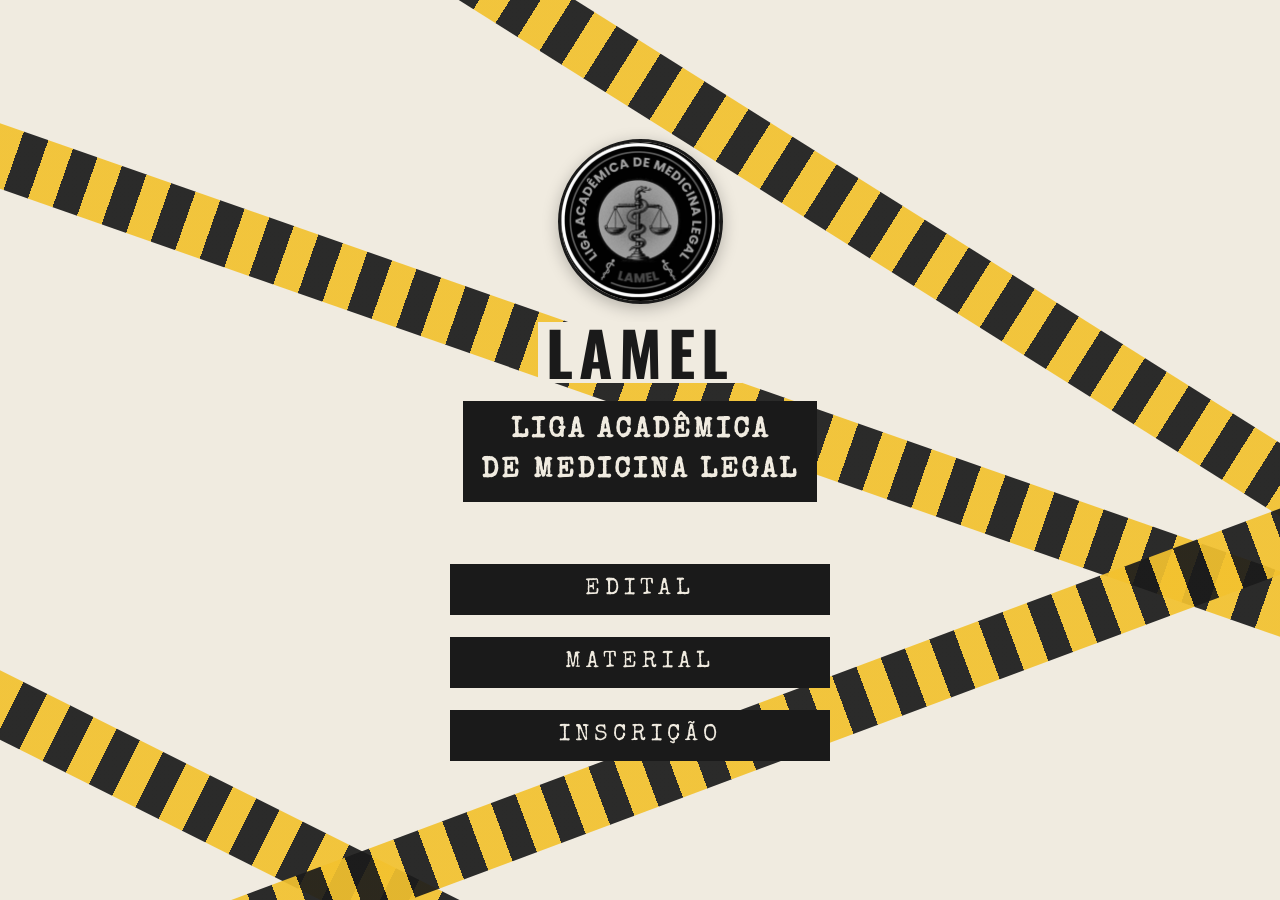
<file: index.html>
<!DOCTYPE html>
<html lang="pt-BR">
<head>
  <meta charset="UTF-8">
  <meta name="viewport" content="width=device-width, initial-scale=1.0">
  <title>LAMEL – Liga Acadêmica de Medicina Legal</title>
  <link rel="stylesheet" href="style.css">
  <link rel="icon" type="image/jpeg" href="logo.jpg">
</head>
<body>

  <!-- Warning tapes -->
  <div class="tape tape-t1"></div>
  <div class="tape tape-t2"></div>
  <div class="tape tape-b1"></div>
  <div class="tape tape-b2"></div>

  <main class="container">

    <img src="logo.jpg" alt="Logo LAMEL" class="logo">

    <div class="hero-block">
      <h1 class="brand-title">LAMEL</h1>
    </div>

    <div class="subtitle-wrapper">
      <h2 class="subtitle">LIGA ACADÊMICA<br>DE MEDICINA LEGAL</h2>
    </div>

    <div class="actions">

      <!-- Checkbox trick: accordion sem JS, transição suave -->
      <input type="checkbox" id="edital-toggle" class="edital-toggle">
      <div class="edital-wrapper">
        <label for="edital-toggle" class="btn">EDITAL</label>
        <div class="edital-panel">
          <div class="edital-content">
            <h3>Datas Importantes</h3>
            <ul class="edital-dates">
              <!-- As datas serão adicionadas aqui -->
              <li><strong>Aula inaugural:</strong> <span>28/05</span></li>
              <li><strong>Prova:</strong> <span>11/06</span></li>
              <li><strong>Resultados:</strong> <span>13/06</span></li>
            </ul>
            <a href="edital.pdf" target="_blank" rel="noopener" class="pdf-link">
              Ver Edital Completo
            </a>
          </div>
        </div>
      </div>

      <!-- MATERIAL DE ESTUDO button -->
      <a href="processo_seletivo.pdf" target="_blank" rel="noopener" class="btn">MATERIAL</a>

      <!-- INSCRIÇÃO button -->
      <a href="formulario.html" class="btn">INSCRIÇÃO</a>

    </div>

  </main>

  <script>

</body>
</html>
</file>
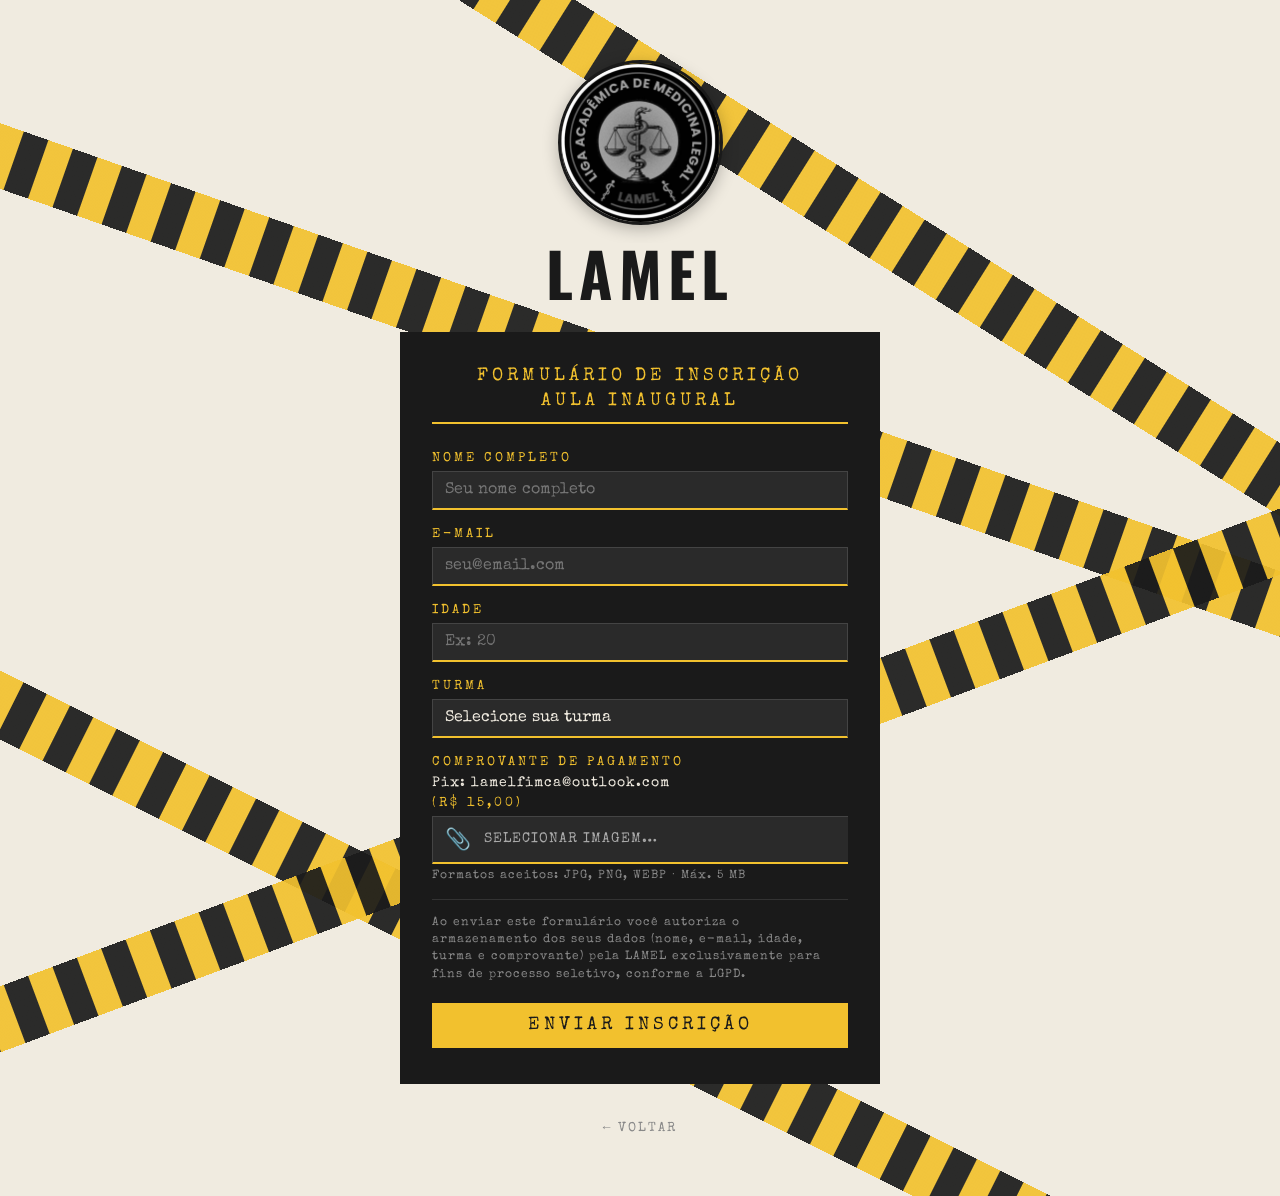
<file: formulario.html>
<!doctype html>
<html lang="pt-BR">
  <head>
    <meta charset="UTF-8" />
    <meta name="viewport" content="width=device-width, initial-scale=1.0" />
    <title>Inscrição – LAMEL</title>
    <link rel="stylesheet" href="style.css" />
    <link rel="icon" type="image/jpeg" href="logo.jpg" />
  </head>
  <body>
    <!-- Warning tapes -->
    <div class="tape tape-t1"></div>
    <div class="tape tape-t2"></div>
    <div class="tape tape-b1"></div>
    <div class="tape tape-b2"></div>

    <main class="container">
      <img src="logo.jpg" alt="Logo LAMEL" class="logo" />

      <div class="hero-block">
        <h1 class="brand-title">LAMEL</h1>
      </div>

      <div class="form-wrapper">
        <p class="form-title">Formulário de Inscrição</p>
        <p class="form-title2">Aula Inaugural</p>
        <div class="alert" id="alert" role="alert"></div>

        <!-- Tela de sucesso (oculta até envio) -->
        <div class="success-screen" id="success-screen" hidden>
          <div class="success-icon">✓</div>
          <h2 class="success-title">Inscrição Enviada!</h2>
          <p class="success-msg">
            Recebemos sua inscrição. Entraremos em contato pelo e-mail informado
            em breve.
          </p>
          <a
            href="https://www.instagram.com/lamel_fimca/"
            target="_blank"
            rel="noopener"
            class="btn-instagram"
          >
            <svg
              class="ig-icon"
              viewBox="0 0 24 24"
              fill="currentColor"
              aria-hidden="true"
            >
              <path
                d="M12 2.163c3.204 0 3.584.012 4.85.07 1.366.062 2.633.334 3.608 1.308.975.975 1.246 2.242 1.308 3.608.058 1.266.07 1.646.07 4.85s-.012 3.584-.07 4.85c-.062 1.366-.334 2.633-1.308 3.608-.975.975-2.242 1.246-3.608 1.308-1.266.058-1.646.07-4.85.07s-3.584-.012-4.85-.07c-1.366-.062-2.633-.334-3.608-1.308-.975-.975-1.246-2.242-1.308-3.608C2.175 15.584 2.163 15.204 2.163 12s.012-3.584.07-4.85c.062-1.366.334-2.633 1.308-3.608.975-.975 2.242-1.246 3.608-1.308C8.416 2.175 8.796 2.163 12 2.163zm0-2.163C8.741 0 8.332.014 7.052.072 5.197.157 3.355.673 2.014 2.014.673 3.355.157 5.197.072 7.052.014 8.332 0 8.741 0 12c0 3.259.014 3.668.072 4.948.085 1.855.601 3.697 1.942 5.038 1.341 1.341 3.183 1.857 5.038 1.942C8.332 23.986 8.741 24 12 24s3.668-.014 4.948-.072c1.855-.085 3.697-.601 5.038-1.942 1.341-1.341 1.857-3.183 1.942-5.038C23.986 15.668 24 15.259 24 12s-.014-3.668-.072-4.948c-.085-1.855-.601-3.697-1.942-5.038C20.645.673 18.803.157 16.948.072 15.668.014 15.259 0 12 0zm0 5.838a6.162 6.162 0 1 0 0 12.324 6.162 6.162 0 0 0 0-12.324zm0 10.162a4 4 0 1 1 0-8 4 4 0 0 1 0 8zm6.406-11.845a1.44 1.44 0 1 0 0 2.881 1.44 1.44 0 0 0 0-2.881z"
              />
            </svg>
            Seguir no Instagram
          </a>
          <a href="index.html" class="back-link" style="margin-top: 12px"
            >← Voltar ao início</a
          >
        </div>

        <form id="form-inscricao" novalidate>
          <div class="form-group">
            <label for="nome">Nome Completo</label>
            <input
              type="text"
              id="nome"
              name="nome"
              placeholder="Seu nome completo"
              required
              autocomplete="name"
            />
          </div>

          <div class="form-group">
            <label for="email">E-mail</label>
            <input
              type="email"
              id="email"
              name="email"
              placeholder="seu@email.com"
              required
              autocomplete="email"
            />
          </div>

          <div class="form-group">
            <label for="idade">Idade</label>
            <input
              type="number"
              id="idade"
              name="idade"
              placeholder="Ex: 20"
              min="16"
              max="80"
              required
            />
          </div>

          <div class="form-group">
            <label for="turma">Turma</label>
            <select id="turma" name="turma" required>
              <option value="" disabled selected>Selecione sua turma</option>
              <option>T1A</option>
              <option>T1B</option>
              <option>T2A</option>
              <option>T2B</option>
              <option>T3A</option>
              <option>T3B</option>
              <option>T4A</option>
              <option>T4B</option>
              <option>T4C</option>
              <option>T5A</option>
              <option>ODONTOLOGIA</option>
              <option>DIREITO</option>
            </select>
          </div>

          <div class="form-group">
            <label>Comprovante de Pagamento</label>
            <label id="pix-label">Pix: lamelfimca@outlook.com</label>
            <label>(R$ 15,00)</label>
            <div class="file-wrapper">
              <label class="file-label" for="comprovante" tabindex="0">
                <span class="file-icon">📎</span>
                <span class="file-text" id="file-text">Selecionar imagem…</span>
                <input
                  type="file"
                  id="comprovante"
                  name="comprovante"
                  accept="image/jpeg,image/png,image/webp,image/gif"
                  required
                />
              </label>
              <button
                type="button"
                id="file-clear"
                class="file-clear"
                aria-label="Remover arquivo"
                hidden
              >
                ✕
              </button>
            </div>
            <span class="file-hint"
              >Formatos aceitos: JPG, PNG, WEBP · Máx. 5 MB</span
            >
          </div>

          <p class="consent">
            Ao enviar este formulário você autoriza o armazenamento dos seus
            dados (nome, e-mail, idade, turma e comprovante) pela LAMEL
            exclusivamente para fins de processo seletivo, conforme a LGPD.
          </p>

          <button type="submit" class="btn-submit" id="submit-btn">
            Enviar Inscrição
          </button>
        </form>
      </div>

      <a href="index.html" class="back-link">← Voltar</a>
    </main>

    <script>
      // ── Replace this URL after deploying the Apps Script ─────────────────────
      const APPS_SCRIPT_URL =
        "https://script.google.com/macros/s/AKfycbzsZSenzncVrb4awUYb7EeG2u3ZVIsr3Wve79wut9ikx5Fwp4q7ZwRY_jegKjFiJY6lDw/exec";
      // ─────────────────────────────────────────────────────────────────────────

      const MAX_FILE_BYTES = 5 * 1024 * 1024; // 5 MB
      const ALLOWED_TYPES = [
        "image/jpeg",
        "image/png",
        "image/webp",
        "image/gif",
      ];

      // Update file label text when a file is chosen
      const fileInput = document.getElementById("comprovante");
      const fileText = document.getElementById("file-text");
      const fileClear = document.getElementById("file-clear");

      fileInput.addEventListener("change", function () {
        if (this.files.length) {
          fileText.textContent = this.files[0].name;
          fileText.classList.add("selected");
          fileClear.hidden = false;
        } else {
          resetFile();
        }
      });

      fileClear.addEventListener("click", function () {
        fileInput.value = "";
        resetFile();
      });

      function resetFile() {
        fileText.textContent = "Selecionar imagem…";
        fileText.classList.remove("selected");
        fileClear.hidden = true;
      }

      // Allow keyboard activation of custom file label
      document
        .querySelector(".file-label")
        .addEventListener("keydown", function (e) {
          if (e.key === "Enter" || e.key === " ") {
            e.preventDefault();
            document.getElementById("comprovante").click();
          }
        });

      // ── Form submission ───────────────────────────────────────────────────────
      document
        .getElementById("form-inscricao")
        .addEventListener("submit", async function (e) {
          e.preventDefault();
          hideAlert();

          const submitBtn = document.getElementById("submit-btn");

          // Client-side validation
          const nome = document.getElementById("nome").value.trim();
          const email = document.getElementById("email").value.trim();
          const idade = document.getElementById("idade").value.trim();
          const turma = document.getElementById("turma").value;
          const file = fileInput.files[0];

          if (!nome || !email || !idade || !turma) {
            return showAlert("Preencha todos os campos obrigatórios.", "error");
          }
          const emailRegex = /^[^\s@]+@[^\s@]+\.[^\s@]+$/;
          if (!emailRegex.test(email)) {
            return showAlert("Informe um e-mail válido.", "error");
          }
          if (!file) {
            return showAlert("Anexe o comprovante de pagamento.", "error");
          }
          if (!ALLOWED_TYPES.includes(file.type)) {
            return showAlert(
              "Formato de arquivo inválido. Use JPG, PNG ou WEBP.",
              "error",
            );
          }
          if (file.size > MAX_FILE_BYTES) {
            return showAlert(
              "O arquivo é muito grande. Tamanho máximo: 5 MB.",
              "error",
            );
          }
          if (APPS_SCRIPT_URL.startsWith("COLE")) {
            return showAlert(
              "URL do Apps Script não configurada. Siga as instruções em apps-script.gs.",
              "error",
            );
          }

          // Disable button and show loading state
          submitBtn.disabled = true;
          submitBtn.textContent = "Enviando…";

          try {
            const base64 = await fileToBase64(file);

            const payload = {
              nome,
              email,
              idade,
              turma,
              comprovante: {
                data: base64,
                mimeType: file.type,
                name: file.name,
              },
            };

            // Use text/plain to avoid CORS preflight on Apps Script
            const resp = await fetch(APPS_SCRIPT_URL, {
              method: "POST",
              headers: { "Content-Type": "text/plain" },
              body: JSON.stringify(payload),
            });

            const result = await resp.json();

            if (result.success) {
              document.getElementById("form-inscricao").style.display = "none";
              document.getElementById("alert").hidden = true;
              resetFile();
              document.getElementById("success-screen").hidden = false;
            } else {
              showAlert(
                "Erro ao enviar: " + (result.error || "tente novamente."),
                "error",
              );
            }
          } catch (err) {
            showAlert(
              "Falha na conexão. Verifique sua internet e tente novamente.",
              "error",
            );
          } finally {
            submitBtn.disabled = false;
            submitBtn.textContent = "Enviar Inscrição";
          }
        });

      function fileToBase64(file) {
        return new Promise((resolve, reject) => {
          const img = new Image();
          const url = URL.createObjectURL(file);

          img.onload = () => {
            URL.revokeObjectURL(url);

            const MAX_DIM = 1280;
            let { width, height } = img;
            if (width > MAX_DIM || height > MAX_DIM) {
              if (width > height) {
                height = Math.round((height * MAX_DIM) / width);
                width = MAX_DIM;
              } else {
                width = Math.round((width * MAX_DIM) / height);
                height = MAX_DIM;
              }
            }

            const canvas = document.createElement("canvas");
            canvas.width = width;
            canvas.height = height;
            canvas.getContext("2d").drawImage(img, 0, 0, width, height);
            resolve(canvas.toDataURL("image/jpeg", 0.75));
          };

          img.onerror = reject;
          img.src = url;
        });
      }

      function showAlert(msg, type) {
        const el = document.getElementById("alert");
        el.textContent = msg;
        el.className = "alert " + type + " show";
        el.scrollIntoView({ behavior: "smooth", block: "nearest" });
      }

      function hideAlert() {
        document.getElementById("alert").className = "alert";
      }
    </script>
  </body>
</html>
</file>
<file: style.css>
@import url("https://fonts.googleapis.com/css2?family=Special+Elite&family=Oswald:wght@700&display=swap");

*,
*::before,
*::after {
  margin: 0;
  padding: 0;
  box-sizing: border-box;
}

html,
body {
  min-height: 100vh;
  overflow-x: hidden;
}

body {
  background-color: #f0ebe0;
  font-family: "Special Elite", "Courier New", monospace;
  position: relative;
}

/* ── Warning tape ──────────────────────────────────────────── */
/*
 * T1: borda esquerda ~15vh → borda direita ~50vh (cruza logo levemente acima do centro)
 * T2: âncora borda direita ~44vh → estende até borda superior ~30vw e além
 * B1: borda esquerda 75vh → centro da borda inferior (50vw,100vh) ✓
 * B2: centro em (25vw, 100vh) com transform-origin: center center
 *     → mesmo ângulo da versão perfeita, estende para além da borda inferior
 */
.tape {
  position: fixed;
  width: 250vw;
  height: 62px;
  background: repeating-linear-gradient(
    90deg,
    #f2c12e 0px,
    #f2c12e 26px,
    #1a1a1a 26px,
    #1a1a1a 52px
  );
  z-index: 0;
  pointer-events: none;
  opacity: 0.92;
}

/* T1: inicia a 15vh na borda esquerda → cruza logo levemente acima do centro → ~50vh borda direita */
.tape-t1 {
  top: calc(15vh - 31px);
  left: -60px;
  transform-origin: left center;
  transform: rotate(atan2(35vh, 100vw));
}

/* T2: centro em (65vw, 22vh) = ponto médio entre (30vw, 0) e (100vw, 44vh)
 * Ângulo positivo atan2(44vh, 70vw) — sem ambiguidade de sinal no browser */
.tape-t2 {
  top: calc(22vh - 31px);
  left: -60vw;
  transform-origin: center center;
  transform: rotate(atan2(44vh, 70vw));
}

/* B1: borda esquerda 75vh → centro da borda inferior ✓ */
.tape-b1 {
  top: calc(75vh - 31px);
  left: -60px;
  transform-origin: left center;
  transform: rotate(atan2(25vh, 50vw));
}

/* B2: centro em (25vw, 100vh) — mesmo ângulo aprovado, estende além da borda inferior */
.tape-b2 {
  top: calc(100vh - 31px);
  left: -100vw;
  transform-origin: center center;
  transform: rotate(atan2(-28vh, 75vw));
}

/* ── Tapes: mobile portrait — calculado geometricamente por pontos de entrada/saída ── */
@media (max-width: 768px) {
  /* T1: centro em (50vw, 29vh) → ângulo um pouco maior */
  .tape-t1 {
    top: calc(29vh - 31px);
    left: -75vw;
    transform-origin: center center;
    transform: rotate(atan2(22vh, 100vw));
  }
  /* T2: centro em (70vw, 16vh) → levemente mais à direita e acima */
  .tape-t2 {
    top: calc(16vh - 31px);
    left: -55vw;
    transform-origin: center center;
    transform: rotate(atan2(37vh, 65vw));
  }
  /* B1: âncora direita em 108vh → esquerda visível em ~73vh (altura do botão inscrição) */
  .tape-b1 {
    top: calc(115vh - 31px);
    left: auto;
    right: -60px;
    transform-origin: right center;
    transform: rotate(atan2(16vh, 50vw));
  }
  /* B2: centro em (60vw, 86vh) → levemente mais para baixo */
  .tape-b2 {
    top: calc(86vh - 31px);
    left: -65vw;
    right: auto;
    transform-origin: center center;
    transform: rotate(atan2(-35vh, 80vw));
  }
}

/* ── Tapes: max-width 480px (Galaxy S25 ~360px) ── */
@media (max-width: 480px) {
  .tape-t1 {
    top: calc(35vh - 31px);
    left: -120vw;
    right: auto;
    width: 400vw;
    transform-origin: center center;
    transform: rotate(atan2(22vh, 100vw));
  }
  .tape-t2 {
    top: calc(22vh - 31px);
    left: -120vw;
    right: auto;
    width: 400vw;
    transform-origin: center center;
    transform: rotate(atan2(30vh, 65vw));
  }
  .tape-b1 {
    top: calc(110vh - 31px);
    left: calc(-150vw + 60px);
    right: auto;
    width: 250vw;
    transform-origin: right center;
    transform: rotate(atan2(13vh, 50vw));
  }
  .tape-b2 {
    top: calc(86vh - 31px);
    left: -130vw;
    right: auto;
    width: 400vw;
    transform-origin: center center;
    transform: rotate(atan2(-35vh, 80vw));
  }
}

.container {
  min-height: 100vh;
  display: flex;
  flex-direction: column;
  align-items: center;
  justify-content: center;
  padding: 60px 20px;
  position: relative;
  z-index: 1;
  gap: 18px;
}

/* ── Hero block (background atrás do "LAMEL" para cobrir as faixas) ── */
.hero-block {
  background: #f0ebe0;
  padding: 0 8px;
  line-height: 1;
}

/* ── Logo ──────────────────────────────────────────────────── */
.logo {
  width: 165px;
  height: 165px;
  border-radius: 50%;
  object-fit: cover;
  border: 3px solid #1a1a1a;
  box-shadow: 0 4px 16px rgba(0, 0, 0, 0.25);
}

/* ── Brand title ───────────────────────────────────────────── */
.brand-title {
  font-family: "Oswald", "Arial Black", Impact, sans-serif;
  font-size: 3.8rem;
  font-weight: 700;
  color: #1a1a1a;
  letter-spacing: 6px;
  text-transform: uppercase;
  margin: 0;
  line-height: 1;
}

/* ── Subtitle block ────────────────────────────────────────── */
.subtitle-wrapper {
  background-color: #1a1a1a;
  padding: 10px 18px;
  text-align: center;
}

.subtitle {
  font-family: "Special Elite", "Courier New", monospace;
  font-size: 1.75rem;
  color: #f0ebe0;
  letter-spacing: 3px;
  line-height: 1.45;
}

/* ── Action area ───────────────────────────────────────────── */
.actions {
  display: flex;
  flex-direction: column;
  align-items: center;
  gap: 22px;
  margin-top: 44px;
  width: 100%;
  max-width: 380px;
}

/* ── Main buttons ──────────────────────────────────────────── */
.btn {
  display: block;
  width: 100%;
  padding: 14px 40px;
  background-color: #1a1a1a;
  color: #f0ebe0;
  font-family: "Special Elite", "Courier New", monospace;
  font-size: 1.45rem;
  letter-spacing: 5px;
  text-decoration: none;
  text-align: center;
  border: none;
  cursor: pointer;
  text-transform: uppercase;
  transition: background 0.18s;
}

.btn:hover {
  background-color: #333;
}
.btn:focus {
  outline: 3px solid #f2c12e;
  outline-offset: 2px;
}

/* ── Edital accordion panel ────────────────────────────────── */
.edital-toggle {
  position: absolute;
  opacity: 0;
  pointer-events: none;
  width: 0;
  height: 0;
}

.edital-wrapper {
  width: 100%;
}

.edital-panel {
  max-height: 0;
  overflow: hidden;
  width: 100%;
  background: #1a1a1a;
  color: #f0ebe0;
  border-top: 0 solid #f2c12e;
  transition:
    max-height 0.4s ease,
    border-top-width 0.4s ease;
}

.edital-toggle:checked ~ .edital-wrapper .edital-panel {
  max-height: 350px;
  border-top-width: 3px;
}

.edital-content {
  padding: 22px 24px;
}

.edital-content h3 {
  font-family: "Special Elite", monospace;
  font-size: 1rem;
  letter-spacing: 3px;
  color: #f2c12e;
  text-transform: uppercase;
  margin-bottom: 14px;
}

.edital-dates {
  list-style: none;
  margin-bottom: 20px;
}

.edital-dates li {
  display: flex;
  justify-content: space-between;
  padding: 7px 0;
  border-bottom: 1px solid #333;
  font-size: 0.92rem;
  letter-spacing: 1px;
}

.edital-dates li:last-child {
  border-bottom: none;
}

.edital-dates strong {
  color: #f2c12e;
}

.pdf-link {
  display: flex;
  align-items: center;
  justify-content: center;
  gap: 8px;
  margin-top: 8px;
  padding: 10px 0;
  width: 100%;
  background: #f2c12e;
  color: #1a1a1a;
  text-decoration: none;
  font-family: "Special Elite", monospace;
  font-size: 0.88rem;
  letter-spacing: 2px;
  text-transform: uppercase;
  transition: background 0.18s;
}

.pdf-link::before {
  content: "";
  display: inline-block;
  width: 12px;
  height: 15px;
  flex-shrink: 0;
  background-color: #1a1a1a;
  clip-path: polygon(0% 0%, 62% 0%, 100% 28%, 100% 100%, 0% 100%);
}

.pdf-link:hover {
  background: #d4a820;
}

.btn-material {
  display: flex;
  align-items: center;
  justify-content: center;
  gap: 10px;
  text-decoration: none;
}

.btn-material svg {
  flex-shrink: 0;
  opacity: 0.9;
}

/* ── Form page ─────────────────────────────────────────────── */
.form-wrapper {
  width: 100%;
  max-width: 480px;
  background: #1a1a1a;
  color: #f0ebe0;
  padding: 36px 32px;
  margin-top: 10px;
}

.form-title {
  font-family: "Special Elite", monospace;
  font-size: 1.1rem;
  letter-spacing: 4px;
  color: #f2c12e;
  text-align: center;
  text-transform: uppercase;
  margin-bottom: 8px;
}

.form-title2 {
  font-family: "Special Elite", monospace;
  font-size: 1.1rem;
  letter-spacing: 4px;
  color: #f2c12e;
  text-align: center;
  text-transform: uppercase;
  margin-bottom: 28px;
  border-bottom: 2px solid #f2c12e;
  padding-bottom: 12px;
}

.form-group {
  margin-bottom: 18px;
  display: flex;
  flex-direction: column;
  gap: 6px;
}

.form-group label {
  font-family: "Special Elite", monospace;
  font-size: 0.82rem;
  letter-spacing: 3px;
  color: #f2c12e;
  text-transform: uppercase;
}

.form-group label small {
  display: block;
  font-size: 0.85rem;
  letter-spacing: 1px;
  color: #f0ebe0;
  text-transform: none;
  margin: 2px 0;
}

#pix-label {
  display: block;
  color: #f0ebe0;
  text-transform: none;
  letter-spacing: 1px;
  font-size: 0.85rem;
  margin: 1px 0;
}

.form-group input,
.form-group select {
  background: #2a2a2a;
  border: 1px solid #444;
  border-bottom: 2px solid #f2c12e;
  color: #f0ebe0;
  font-family: "Special Elite", "Courier New", monospace;
  font-size: 1rem;
  padding: 10px 12px;
  outline: none;
  transition:
    border-color 0.18s,
    background 0.18s;
  appearance: none;
  -webkit-appearance: none;
  border-radius: 0;
}

.form-group input:focus,
.form-group select:focus {
  background: #333;
  border-bottom-color: #fff;
}

.form-group select option {
  background: #2a2a2a;
}

/* File input custom styling */
.file-wrapper {
  display: flex;
  align-items: stretch;
}

.file-wrapper .file-label {
  flex: 1;
  border-right: none;
}

.file-clear {
  display: flex;
  align-items: center;
  justify-content: center;
  padding: 0 12px;
  background: #2a2a2a;
  border: 1px solid #444;
  border-left: none;
  border-bottom: 2px solid #f2c12e;
  color: #f0ebe0;
  font-size: 1rem;
  cursor: pointer;
  transition:
    background 0.18s,
    color 0.18s;
}

.file-clear:hover {
  background: #3a2020;
  color: #ff6b6b;
}

.file-label {
  display: flex;
  align-items: center;
  gap: 10px;
  background: #2a2a2a;
  border: 1px solid #444;
  border-bottom: 2px solid #f2c12e;
  padding: 10px 12px;
  cursor: pointer;
  transition: background 0.18s;
}

.file-label:hover {
  background: #333;
}

.file-label input[type="file"] {
  display: none;
}

.file-label .file-icon {
  font-size: 1.3rem;
  flex-shrink: 0;
}

.file-label .file-text {
  font-family: "Special Elite", monospace;
  font-size: 0.85rem;
  letter-spacing: 1px;
  color: #aaa;
  word-break: break-all;
}

.file-label .file-text.selected {
  color: #f0ebe0;
}

.file-hint {
  font-size: 0.72rem;
  color: #888;
  letter-spacing: 1px;
}

/* Consent notice */
.consent {
  font-size: 0.72rem;
  color: #888;
  letter-spacing: 1px;
  line-height: 1.5;
  margin-bottom: 20px;
  border-top: 1px solid #333;
  padding-top: 14px;
}

/* Submit button */
.btn-submit {
  width: 100%;
  padding: 14px;
  background: #f2c12e;
  color: #1a1a1a;
  font-family: "Special Elite", monospace;
  font-size: 1.1rem;
  letter-spacing: 4px;
  text-transform: uppercase;
  border: none;
  cursor: pointer;
  transition: background 0.18s;
}

.btn-submit:hover:not(:disabled) {
  background: #d4a820;
}

.btn-submit:disabled {
  background: #555;
  color: #888;
  cursor: not-allowed;
}

/* Message alert */
.alert {
  display: none;
  padding: 14px 16px;
  font-family: "Special Elite", monospace;
  font-size: 0.88rem;
  letter-spacing: 1px;
  text-align: center;
  margin-bottom: 16px;
}

.alert.success {
  background: #1a4a1a;
  color: #6eff6e;
  border-left: 4px solid #6eff6e;
}
.alert.error {
  background: #4a1a1a;
  color: #ff6e6e;
  border-left: 4px solid #ff6e6e;
}
.alert.show {
  display: block;
}

/* Success screen */
[hidden] {
  display: none !important;
}

.success-screen {
  display: flex;
  flex-direction: column;
  align-items: center;
  padding: 32px 16px;
  text-align: center;
  gap: 14px;
}

.success-icon {
  width: 64px;
  height: 64px;
  border-radius: 50%;
  background: #f2c12e;
  color: #1a1a1a;
  font-size: 2rem;
  display: flex;
  align-items: center;
  justify-content: center;
  font-weight: 700;
}

.success-title {
  font-family: "Oswald", sans-serif;
  font-size: 1.6rem;
  letter-spacing: 4px;
  color: #f2c12e;
  text-transform: uppercase;
  margin: 0;
}

.success-msg {
  font-family: "Special Elite", monospace;
  font-size: 0.88rem;
  color: #ccc;
  letter-spacing: 1px;
  line-height: 1.6;
  max-width: 320px;
}

.btn-instagram {
  display: inline-flex;
  align-items: center;
  gap: 8px;
  margin-top: 8px;
  padding: 12px 24px;
  background: linear-gradient(
    45deg,
    #f09433,
    #e6683c,
    #dc2743,
    #cc2366,
    #bc1888
  );
  color: #fff;
  text-decoration: none;
  font-family: "Special Elite", monospace;
  font-size: 0.9rem;
  letter-spacing: 2px;
  text-transform: uppercase;
  transition: opacity 0.18s;
}

.btn-instagram:hover {
  opacity: 0.85;
}

.ig-icon {
  width: 18px;
  height: 18px;
  flex-shrink: 0;
}

/* Back link */
.back-link {
  display: inline-block;
  margin-top: 18px;
  color: #888;
  font-family: "Special Elite", monospace;
  font-size: 0.8rem;
  letter-spacing: 2px;
  text-decoration: none;
  text-transform: uppercase;
  transition: color 0.18s;
}

.back-link:hover {
  color: #f0ebe0;
}

/* ── Responsive ────────────────────────────────────────────── */
@media (max-width: 480px) {
  .brand-title {
    font-size: 2.8rem;
    letter-spacing: 4px;
  }
  .subtitle {
    font-size: 1.35rem;
  }
  .btn {
    font-size: 1.2rem;
    letter-spacing: 3px;
  }
  .form-wrapper {
    padding: 28px 20px;
  }
}
</file>
